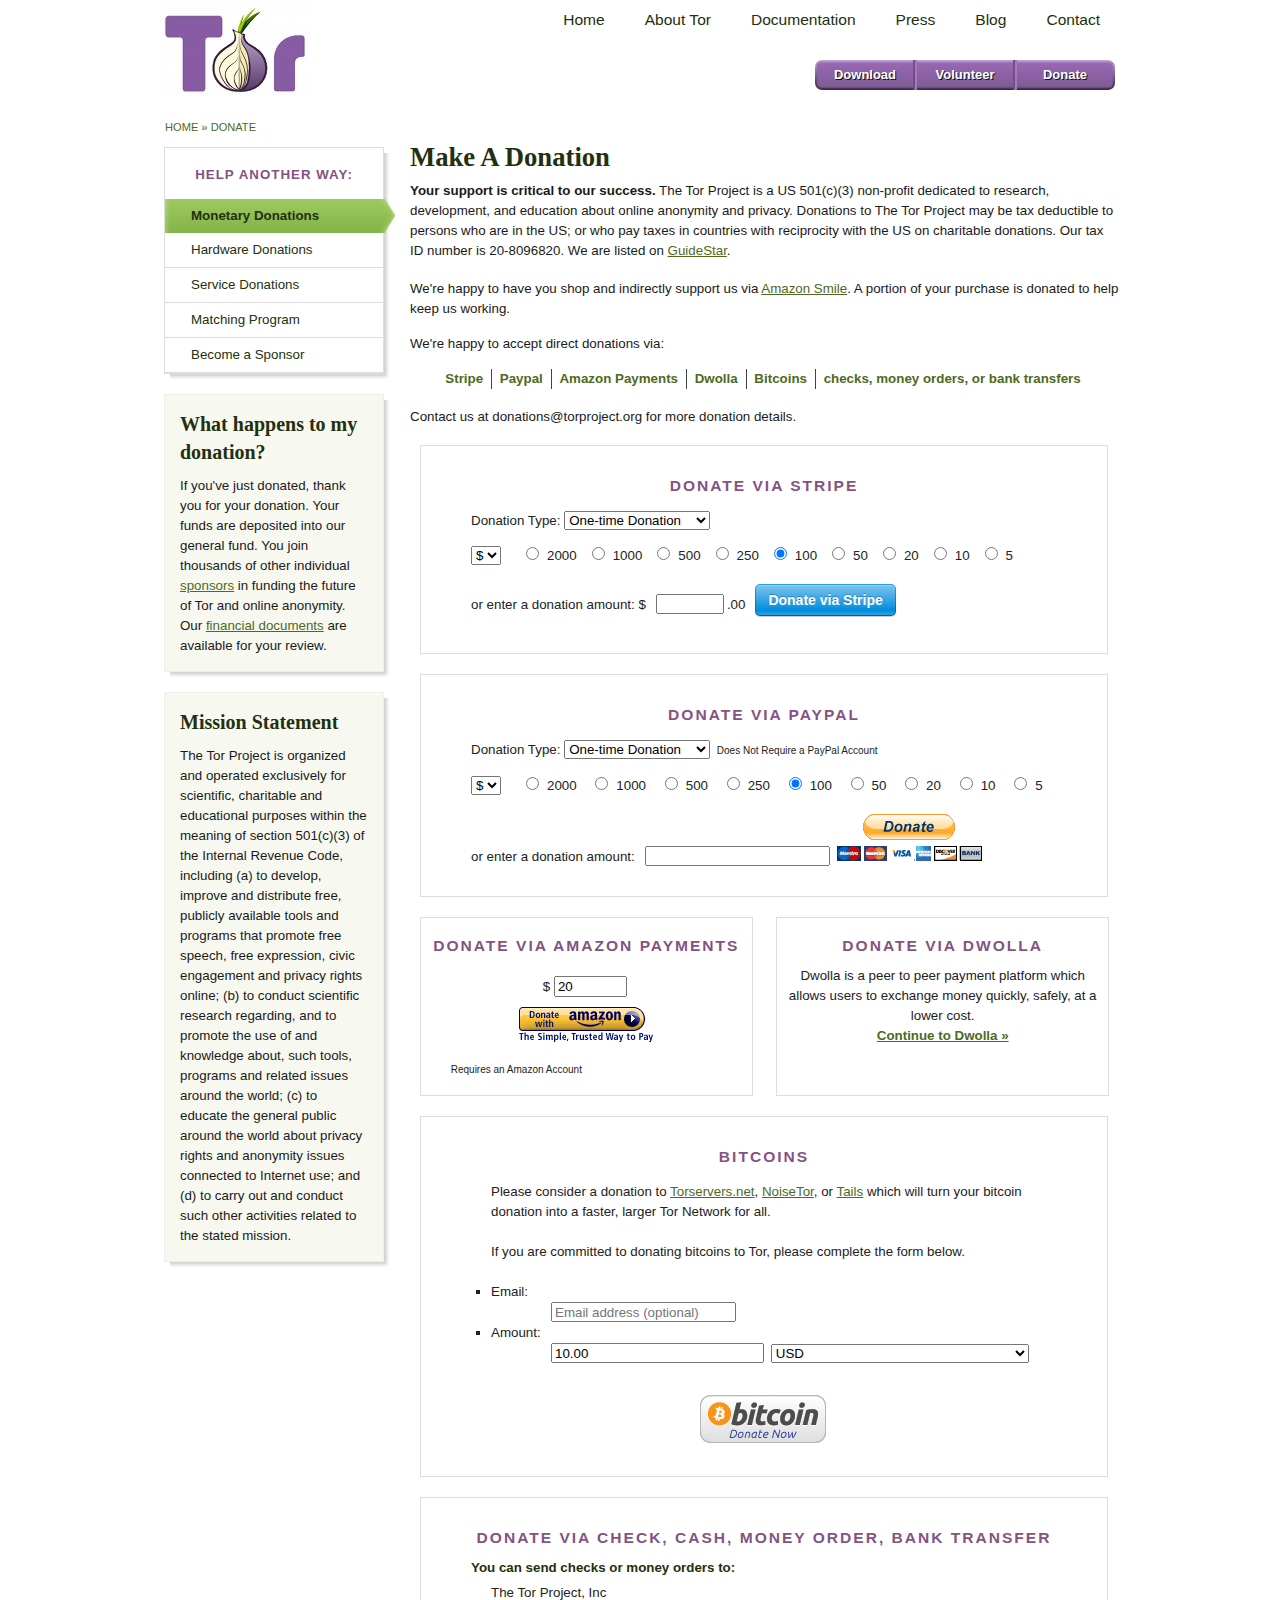
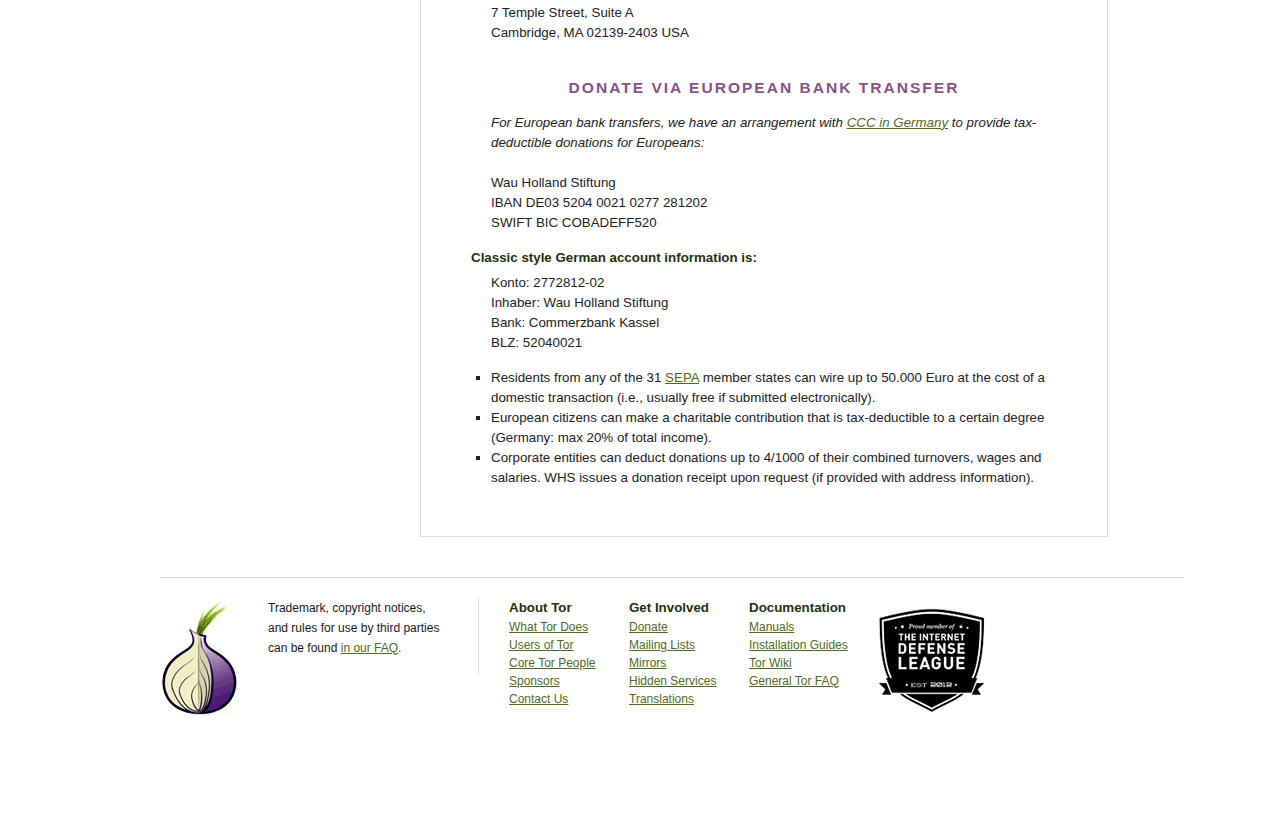
<file: index.html>
<!DOCTYPE HTML PUBLIC "-//W3C//DTD HTML 4.01//EN" "http://www.w3.org/TR/html4/strict.dtd">
<html>
<head>
  <title>Tor Project: Donate to Tor</title>
  <link rel="shortcut icon" type="image/x-icon" href="./images/favicon.ico">
  <link rel="stylesheet" type="text/css" href="./css/master.css">
  <!--[if lte IE 8]>
  <link rel="stylesheet" type="text/css" href="./css/ie8-and-down.css">
  <![endif]-->
  <!--[if lte IE 7]>
  <link rel="stylesheet" type="text/css" href="./css/ie7-and-down.css">
  <![endif]-->
  <!--[if IE 6]>
  <link rel="stylesheet" type="text/css" href="./css/ie6.css">
  <![endif]-->
  <meta http-equiv="Content-Type" content="text/html; charset=UTF-8">
  <meta name="author" content="The Tor Project, Inc.">
  <meta name="keywords" content="anonymity online, tor, tor project, censorship circumvention, traffic analysis, anonymous communications research">
  <style>
.dbox.dsmall {
	width: 312px;
/* border: 1px solid #DDD; */
	}
.dbox.donate select#t3,
.dbox.donate select#stripeSub {
width: auto;
margin-bottom: 0px;
}
.dbox.donate ul.amounts,
.dbox.donate ul.stripeAmounts {
width: auto;
}
.dbox.donate ul.amounts li,
.dbox.donate ul.stripeAmounts li {
display: inline-block;
margin-left: 15px;
}
button {
float: left;
}
.dbox.donate ul.amounts li label,
.dbox.donate ul.stripeAmounts li label {
padding: 0px 0px 0px 5px;
}
#customButton {
overflow: hidden;
display: inline-block;
visibility: visible !important;
background-image: -webkit-linear-gradient(#28a0e5,#015e94);
background-image: -moz-linear-gradient(#28a0e5,#015e94);
background-image: -ms-linear-gradient(#28a0e5,#015e94);
background-image: -o-linear-gradient(#28a0e5,#015e94);
background-image: -webkit-linear-gradient(#28a0e5,#015e94);
background-image: -moz-linear-gradient(#28a0e5,#015e94);
background-image: -ms-linear-gradient(#28a0e5,#015e94);
background-image: -o-linear-gradient(#28a0e5,#015e94);
background-image: linear-gradient(#28a0e5,#015e94);
-webkit-font-smoothing: antialiased;
border: 0;
padding: 1px;
text-decoration: none;
-webkit-border-radius: 5px;
-moz-border-radius: 5px;
-ms-border-radius: 5px;
-o-border-radius: 5px;
border-radius: 5px;
-webkit-box-shadow: 0 1px 0 rgba(0,0,0,0.2);
-moz-box-shadow: 0 1px 0 rgba(0,0,0,0.2);
-ms-box-shadow: 0 1px 0 rgba(0,0,0,0.2);
-o-box-shadow: 0 1px 0 rgba(0,0,0,0.2);
box-shadow: 0 1px 0 rgba(0,0,0,0.2);
-webkit-touch-callout: none;
-webkit-tap-highlight-color: transparent;
-webkit-user-select: none;
-moz-user-select: none;
-ms-user-select: none;
-o-user-select: none;
user-select: none;
cursor: pointer;
}
#customButton span {
display: block;
position: relative;
padding: 0 12px;
height: 30px;
line-height: 30px;
background: #1275ff;
background-image: -webkit-linear-gradient(#7dc5ee,#008cdd 85%,#30a2e4);
background-image: -moz-linear-gradient(#7dc5ee,#008cdd 85%,#30a2e4);
background-image: -ms-linear-gradient(#7dc5ee,#008cdd 85%,#30a2e4);
background-image: -o-linear-gradient(#7dc5ee,#008cdd 85%,#30a2e4);
background-image: -webkit-linear-gradient(#7dc5ee,#008cdd 85%,#30a2e4);
background-image: -moz-linear-gradient(#7dc5ee,#008cdd 85%,#30a2e4);
background-image: -ms-linear-gradient(#7dc5ee,#008cdd 85%,#30a2e4);
background-image: -o-linear-gradient(#7dc5ee,#008cdd 85%,#30a2e4);
background-image: linear-gradient(#7dc5ee,#008cdd 85%,#30a2e4);
font-size: 14px;
color: #fff;
font-weight: bold;
font-family: "Helvetica Neue",Helvetica,Arial,sans-serif;
text-shadow: 0 -1px 0 rgba(0,0,0,0.25);
-webkit-box-shadow: inset 0 1px 0 rgba(255,255,255,0.25);
-moz-box-shadow: inset 0 1px 0 rgba(255,255,255,0.25);
-ms-box-shadow: inset 0 1px 0 rgba(255,255,255,0.25);
-o-box-shadow: inset 0 1px 0 rgba(255,255,255,0.25);
box-shadow: inset 0 1px 0 rgba(255,255,255,0.25);
-webkit-border-radius: 4px;
-moz-border-radius: 4px;
-ms-border-radius: 4px;
-o-border-radius: 4px;
border-radius: 4px;
}
.stripeTxt {
display: block; min-height: 35px; padding-top: 10px;
}
#stripeTxt {
 width: 60px;
 }
.stripe {
display: none;
}
.dbox.donate {
/* border: 1px solid #DDD; */ 
}
.stripe div.dbox.donate {
/* padding:30px 30px 65px; */
padding:30px 30px 69px;
}
</style>
</head>
<body>
<div id="wrap">
  <div id="header">
    <h1 id="logo"><a href="../index.html.en">Tor</a></h1>
      <div id="nav">
        <ul>
        <li><a href="../index.html.en">Home</a></li>
<li><a href="../about/overview.html.en">About Tor</a></li>
<li><a href="../docs/documentation.html.en">Documentation</a></li>
<li><a href="../press/press.html.en">Press</a></li>
<li><a href="https://blog.torproject.org/blog/">Blog</a></li>
<li><a href="../about/contact.html.en">Contact</a></li>
        </ul>
      </div>
      <!-- END NAV -->
      <div id="calltoaction">
        <ul>
          <li class="donate"><a href="../download/download-easy.html.en">Download</a></li>
<li class="donate"><a href="../getinvolved/volunteer.html.en">Volunteer</a></li>
<li class="donate"><a class="active" href="../donate/donate.html.en">Donate</a></li>
        </ul>
      </div>
      <!-- END CALLTOACTION -->
  </div>
  <!-- END HEADER -->
<div id="content" class="clearfix">
  <div id="breadcrumbs">
    <a href="../index.html.en">Home &raquo; </a>
    <a href="../donate/donate.html.en">Donate</a>
  </div>
<div id="maincol">
  <h1>Make A Donation</h1>
   <p><strong>Your support is critical to our success.</strong> The
   Tor Project is a US 501(c)(3) non-profit dedicated to research,
   development, and education about online anonymity and privacy. Donations
   to The Tor Project may be tax deductible to persons who are in the
   US; or who pay taxes in countries with reciprocity with the US on
   charitable donations. Our tax ID number is 20-8096820. We are listed on
  <a href="http://www2.guidestar.org/organizations/20-8096820/tor-project.aspx">GuideStar</a>.</p>
   <p>We're happy to have you shop and indirectly support us via
<a href="http://smile.amazon.com/ch/20-8096820">Amazon Smile</a>. A
portion of your purchase is donated to help keep us working.</p>
   We're happy to accept direct donations via:</p>
  <ul class="hlist">
    <li><a href="#stripe">Stripe</a></li>
    <li><a href="#paypal">Paypal</a></li>
    <li><a href="#amazon">Amazon Payments</a></li>
    <li><a href="#dwolla">Dwolla</a></li>
    <li><a href="#bitcoin">Bitcoins</a></li>
    <li class="last"><a href="#cash">checks, money orders, or bank transfers</a></li>
  </ul>
    <p>Contact us at donations@torproject.org for more donation details.</p>

<!-- BEGIN STRIPE -->
<script type="text/javascript" src="./js/jquery.min.js"></script>
<script src="https://checkout.stripe.com/checkout.js"></script>
<script>
  function stripeVals(){
      var stripeSub = jQuery('option[name="stripeSub"]:selected').val();
      var stripeCur = jQuery('option[name="stripeCur"]:selected').val();
      var stripeSym;
      jQuery('.stripe').css('display', 'initial');
      jQuery('.noscript').css('display', 'none');
      if( stripeSub != 0 ) {
	  jQuery('.stripeTxt').css('visibility', 'hidden');
	  jQuery('.stripeCur').css('visibility', 'hidden');
	  jQuery('.stripeAmounts').replaceWith('<ul class="stripeAmounts"><li><input type="radio" class="radio" name="stripeAmt" data-stripe="amount" value="Monthly100" checked="checked"><label for="Monthly100">Monthly100</label></li><li><input type="radio" class="radio" name="stripeAmt" data-stripe="amount" value="Monthly25"><label for="Monthly25">Monthly25</label></li><li><input type="radio" class="radio" name="stripeAmt" data-stripe="amount" value="Monthly10"><label for="Monthly10">Monthly10</label></li></ul>');
      }else{
	  jQuery('.stripeTxt').css('visibility', 'visible');
	  if (stripeCur == 'USD') {
	    stripeSym = '$';
	  }else if (stripeCur == 'EUR') {
	    stripeSym = '&euro;';
	  }else if (stripeCur == 'GBP') {
	    stripeSym = '&pound;';
	  }else if (stripeCur == 'JPY') {
	    stripeSym = '&yen;';
	  }	
	  jQuery('.stripeTxt').replaceWith('<span class="stripeTxt"><label for="custom">or enter a donation amount: ' + stripeSym + '</label><input type="number" id="stripeTxt" data-stripe="amount" class="amount" name="stripeAmt" min="0" step="5"><label for="custom">.00</label></span>');
	  jQuery('.stripeCur').css('visibility', 'visible');
//	  jQuery('.stripeAmounts').replaceWith('<ul class="stripeAmounts"><li><input type="radio" class="radio" name="stripeAmt" data-stripe="amount" value="2000"><label for="2000">' + stripeSym + ' 2000</label></li><li><input type="radio" class="radio" name="stripeAmt" data-stripe="amount" value="1000"><label for="1000">' + stripeSym + ' 1000</label></li><li><input type="radio" class="radio" name="stripeAmt" data-stripe="amount" value="500"><label for="500">' + stripeSym + ' 500</label></li><li><input type="radio" class="radio" name="stripeAmt" data-stripe="amount" value="250"><label for="250">' + stripeSym + ' 250</label></li><li><input type="radio" class="radio" name="stripeAmt" data-stripe="amount" value="100" checked="checked"><label for="100">' + stripeSym + ' 100</label></li><li><input type="radio" class="radio" name="stripeAmt" data-stripe="amount" value="50"><label for="50">' + stripeSym + ' 50</label></li><li><input type="radio" class="radio" name="stripeAmt" data-stripe="amount" value="20"><label for="20">' + stripeSym + ' 20</label></li><li><input type="radio" class="radio" name="stripeAmt" data-stripe="amount" value="10"><label for="10">' + stripeSym + ' 10</label></li><li><input type="radio" class="radio" name="stripeAmt" data-stripe="amount" value="5"><label for="5">' + stripeSym + ' 5</label></li></ul>');
	  jQuery('.stripeAmounts').replaceWith('<ul class="stripeAmounts"><li><input type="radio" class="radio" name="stripeAmt" data-stripe="amount" value="2000"><label for="2000">2000</label></li><li><input type="radio" class="radio" name="stripeAmt" data-stripe="amount" value="1000"><label for="1000">1000</label></li><li><input type="radio" class="radio" name="stripeAmt" data-stripe="amount" value="500"><label for="500">500</label></li><li><input type="radio" class="radio" name="stripeAmt" data-stripe="amount" value="250"><label for="250">250</label></li><li><input type="radio" class="radio" name="stripeAmt" data-stripe="amount" value="100" checked="checked"><label for="100">100</label></li><li><input type="radio" class="radio" name="stripeAmt" data-stripe="amount" value="50"><label for="50">50</label></li><li><input type="radio" class="radio" name="stripeAmt" data-stripe="amount" value="20"><label for="20">20</label></li><li><input type="radio" class="radio" name="stripeAmt" data-stripe="amount" value="10"><label for="10">10</label></li><li><input type="radio" class="radio" name="stripeAmt" data-stripe="amount" value="5"><label for="5">5</label></li></ul>');
      }
  }
  jQuery(function(){
      jQuery('#stripeSub').change(stripeVals);
      jQuery('.stripeCur').change(stripeVals);
      stripeVals();
  });
</script>
    <a id="stripe"></a>
<div class="hundred toptwenty stripe">
	<div class="dbox donate">
		<h3>Donate via Stripe</h3>

<form action="" method="POST">
    <p class="type">
	<label for="type">Donation Type:</label>
	<select id="stripeSub">
	    <option name="stripeSub" value="0" selected="selected">One-time Donation</option>
	    <option name="stripeSub" value="M">Monthly Subscription</option>
	</select>
    </p>
    <div class="drow">
	<div>
	    <span>
		  <select class="stripeCur">
			<option name="stripeCur" value="USD" selected="selected">$</option>
			<option name="stripeCur" value="EUR">&euro;</option>
			<option name="stripeCur" value="GBP">&pound;</option>
			<option name="stripeCur" value="JPY">&yen;</option>
		  </select>
	    </span>
	    <ul class="stripeAmounts">
	    </ul>
	</div>
	<div><span class="stripeTxt"></span><button id="customButton"><span style="display: block; min-height: 30px;">Donate via Stripe</span></button></div>


    </div>
  

    <script>
	var handler = StripeCheckout.configure({
	    key: '',
	    image: './images/2014-tor-onion-shaded.png',
	    token: function(token) {
	      // Use the token to create the charge with a server-side script.
	      // You can access the token ID with `token.id`
	      window.location.href = "./thankyou.html";
	    }
	});

	document.getElementById('customButton').addEventListener('click', function(e) {
	    var oneTime = 'pk_test_WxkC1Inr9VnMp6FkrfmoukbF';
	    var sub10 = 'pk_test_WxkC1Inr9VnMp6FkrfmoukbF';
	    var sub25 = 'pk_test_WxkC1Inr9VnMp6FkrfmoukbF';
	    var sub100 = 'pk_test_WxkC1Inr9VnMp6FkrfmoukbF';
	    var stripeSub = jQuery('option[name="stripeSub"]:selected').val();
	    var stripeTxt = jQuery('#stripeTxt').val();
	    var stripeRad = jQuery('input[name="stripeAmt"]:checked').val();
	    var stripeCur = jQuery('option[name="stripeCur"]:selected').val();
	    var stripeAmt;
	    var stripeName;
	    var stripeDesc;
	    var stripeRem;
	    var stripePan;
	    var stripeKey;
	    if( stripeSub != 0 ) {
		stripeAmt = stripeRad;
		stripeDesc = 'Recurring Donation';
		stripeRem = 'false';
		stripePan = 'Subscribe ' + stripeRad;
		if (stripeRad == 'Monthly100') {
		    stripeKey = sub100;
		}else if (stripeRad == 'Monthly25'){
		    stripeKey = sub25;
		}else if (stripeRad == 'Monthly10'){
		    stripeKey = sub10;
		}
	    } else {
		if( !stripeTxt || stripeTxt == 0) {
		  if ( stripeCur == 'JPY' ) {
		    stripeAmt = stripeRad;
		  }else{
		    stripeAmt = stripeRad * 100;
		  }
		}else{
		  if ( stripeCur == 'JPY' ) {
		    stripeAmt = stripeTxt;
		  }else{
		    stripeAmt = stripeTxt * 100;
		  }
		}
		stripeDesc = 'One-time Donation';
		stripeRem = 'true';
		stripePan = 'Donate {{amount}}';
		stripeKey = oneTime;
	    }      

	    // Open Checkout with further options
	    handler.open({
		key: stripeKey,
		name: 'Donate to Tor',
		description: stripeDesc,
		amount: stripeAmt,
		currency: stripeCur,
		panelLabel: stripePan,
		allowRememberMe: stripeRem
	    });
	    e.preventDefault();
	});
    </script>
</form>
	</div>
  </div>
  <!-- END STRIPE -->
  <!-- BEGIN PAYPAL -->
<script type="text/javascript">
function displayVals() {
      var t3 = jQuery('#t3').val();
      var amount = jQuery('#amount').val();
		var radioVal = jQuery('input[@name="amount"]:checked').val();
      if(t3 != 0){
       if( !amount ) {
		    jQuery('#a3').val(radioVal);
		 }else{
		    jQuery('#a3').val(amount);
		 }
	    jQuery('#p3').val(1);
		 jQuery('#cmd').val('_xclick-subscriptions');
		 jQuery('#item_name').val('Tor Project Membership');
		 jQuery('#ppinfo').replaceWith('<small id="ppinfo">Requires a PayPal Account</small>');
	  }else{
  	  	jQuery('#a3').val(0);
	  	jQuery('#p3').val(0);
		jQuery('#cmd').val('_donations');
   	jQuery('#item_name').val('Donation to the Tor Project');
		jQuery('#ppinfo').replaceWith('<small id="ppinfo">Does Not Require a PayPal Account</small>');
	  }
	  if( !t3 ) {
      jQuery('#cmd').val('_donations');
   	jQuery('#item_name').val('Donation to the Tor Project');
		jQuery('#ppinfo').replaceWith('<small id="ppinfo">Does Not Require a PayPal Account</small>');
     }
}
jQuery(function(){
 	jQuery("input[@name='amount']:checked").change(displayVals);
 	jQuery("#amount").change(displayVals);
 	jQuery("#t3").change(displayVals);
 	displayVals();
});
</script>
  <div class="hundred toptwenty">
	<div class="dbox donate">
    <a name="paypal"></a>
		<h3>Donate via PayPal</h3>
	   <form id="donate" action="https://www.paypal.com/cgi-bin/webscr" method="post">
		  <p class="type">
			<label for="type">Donation Type:</label>
			<select id="t3" name="t3">
			 <option value="0">One-time Donation</option>
			 <option value="M">Monthly Subscription</option>
			</select>
			<small id="ppinfo">Does Not Require a PayPal
Account</small>
		  </p>
	      <div class="drow">
	 		 <div>
	        <span>
		      <select name="currency_code" class="cur">
			    <option value="USD" selected="selected">$</option>
			    <option value="EUR">&euro;</option>
			    <option value="GBP">&pound;</option>
			    <option value="YEN">&yen;</option>
			   </select>
			  </span>
			  <ul class="amounts">
		      <li><input type="radio" class="radio" name="amount" value="2000.00"><label for="2000">2000</label></li>
	  	      <li><input type="radio" class="radio" name="amount" value="1000.00"><label for="1000">1000</label></li>
		      <li><input type="radio" class="radio" name="amount" value="500.00"><label for="500">500</label></li>
		      <li><input type="radio" class="radio" name="amount" value="250.00"><label for="250">250</label></li>
		      <li><input type="radio" class="radio" name="amount" value="100.00" checked="checked"><label for="100">100</label></li>
		      <li><input type="radio" class="radio" name="amount" value="50.00"><label for="50">50</label></li>
		      <li><input type="radio" class="radio" name="amount" value="20.00"><label for="20">20</label></li>
		      <li><input type="radio" class="radio" name="amount" value="10.00"><label for="10">10</label></li>
		      <li><input type="radio" class="radio" name="amount" value="5.00"><label for="5">5</label></li>
		    </ul>
		   </div>
		   <div>
		    <label for="custom">or enter a donation amount:</label><input type="text" id="amount" class="amount" name="amount">
			 <input type="hidden" id="a3" name="a3" value="0">
<!-- <input class="donate-btn" type="submit" name="donate" value="Donate" alt="Subscribe to Tor with PayPal - it's fast, free and secure!"> -->
	       <input type="image" src="./images/paypal-donate-button.gif" name="submit" alt="Subscribe to Tor with PayPal - it's fast, free and secure!">
		   </div>
		     <input type="hidden" id="p3" name="p3" value="1">
		     <input type="hidden" name="sra" value="1">
		     <input type="hidden" name="src" value="1">
		     <input type="hidden" name="no_shipping" value="1">
		     <input type="hidden" name="no_note" value="1">
		     <input type="hidden" id="cmd" name="cmd" value="_donations">
		     <input type="hidden" name="business" value="donations@torproject.org">
		     <input type="hidden" id="item_name" name="item_name" value="Donation to the Tor Project">
		     <input type="hidden" name="return" value="https://www.torproject.org/donate/thankyou">
		     <input type="hidden" name="cancel_return" value="https://www.torproject.org/getinvolved/volunteer">
		  </div>
	 </form>
	</div>
  </div>
<!-- END PAYPAL -->
<div class="hundred toptwenty noscript">
    <a id="stripe"></a>
	<div class="dbox donate" style="text-align:center;padding:10px 30px;border:1px solid #DDD;">
	<p style="padding:0px;color:#845384;"><em>Enable javascript to donate via <strong>Stripe</strong></em></p>
	</div>
</div>
<div class="hundred toptwenty">
<!-- BEGIN AMAZON -->
    <a name="amazon"></a>
	 <div class="dbox dsmall">
		<h3>Donate via Amazon Payments</h3>
	    <form action="https://authorize.payments.amazon.com/pba/paypipeline" method="post">
	      <div class="drow toppad">
		    <div>
		     <label for="amazon">&#x24;</label>
		     <input type="text" name="amount" size="6" value="20">
			  <input class="donate-btn" type="image" src="./images/golden_small_donate_withmsg_whitebg.gif">
		    </div>
		    <input type="hidden" name="immediateReturn" value="1">
		    <input type="hidden" name="collectShippingAddress" value="0">
		    <input type="hidden" name="minimumDonationAmount" value="USD 5">
		    <input type="hidden" name="isDonationWidget" value="1">
		    <input type="hidden" name="description" value="Supporting Online Anonymity &amp; Privacy">
		    <input type="hidden" name="amazonPaymentsAccountId" value="XGSROLNTXRNC3N1P4TXKMNK14LN1D6SZUD8SN1">
		    <input type="hidden" name="returnUrl" value="https://www.torproject.org/donate/thankyou.html">
		    <input type="hidden" name="processImmediate" value="1">
		    <input type="hidden" name="cobrandingStyle" value="logo">
		    <input type="hidden" name="abandonUrl" value="https://www.torproject.org/donate/donate.html">
		  </div>
		</form>
		<small>Requires an Amazon Account</small>
	 </div>
<!-- END AMAZON -->
<!-- BEGIN DWOLLA -->
    <a id="dwolla"></a>
    <div class="dbox dsmall dwolla">
      <h3>Donate via Dwolla</h3>
      <p>Dwolla is a peer to peer payment platform which allows users to
exchange money quickly, safely, at a lower cost.</p>
      <p style="text-align:center;"><strong><a
href="https://www.dwolla.com/hub/thetorproject">Continue to Dwolla
&raquo;</a></strong></p>
    </div>
<!-- END DWOLLA -->
<!-- BEGIN BITCOIN -->
   <a id="bitcoin"></a>
   <div class="hundred toptwenty">
    <div class="dbox donate">
    <h3>Bitcoins</h3>
    <p>Please consider a donation to
    <a href="https://www.torservers.net/donate.html">Torservers.net</a>,
    <a href="http://noisetor.net/#bitcoin">NoiseTor</a>,
    or <a href="https://tails.boum.org/contribute/how/donate/#bitcoin">Tails</a>
    which will turn your bitcoin donation into a faster, larger Tor
    Network for all.</p>
  <p>If you are committed to donating bitcoins to Tor, please complete the form below.</p>
  <form id="makeDonation" action="https://bitpay.com/checkout" method="post" onsubmit="return bp.validateMobileCheckoutForm($('#makeDonation'));">
        <input name="action" type="hidden" value="checkout">
        <fieldset class="phone-form well form-horizontal" style="margin-top: 5px;">
          <ul>
            <li id="orderID" class="control-group">
              <label class="control-label" style="width: 40px">Email:</label>
              <div class="controls" style="margin-left: 60px">
                <input name="orderID" type="email" class="input input-xlarge" placeholder="Email address (optional)" maxlength="50" autocapitalize="off" autocorrect="off"><br>
              </div>
            </li>
            <li id="price" class="control-group">
              <label class="control-label" style="width: 40px">Amount:</label>
              <div class="controls" style="margin-left: 60px">
                <input name="price" type="number" class="noscroll" value="10.00" placeholder="Amount" maxlength="10" min="0.01" step="0.01" style="width: 39%">
                <select name="currency" value="" style="width: 49%">
                  <option value="USD" selected="selected">USD</option>
                  <option value="BTC">BTC</option>
                  <option value="EUR">EUR</option>
                  <option value="GBP">GBP</option>
                  <option value="AUD">AUD</option>
                  <option value="BGN">BGN</option>
                  <option value="BRL">BRL</option>
                  <option value="CAD">CAD</option>
                  <option value="CHF">CHF</option>
                  <option value="CNY">CNY</option>
                  <option value="CZK">CZK</option>
                  <option value="DKK">DKK</option>
                  <option value="HKD">HKD</option>
                  <option value="HRK">HRK</option>
                  <option value="HUF">HUF</option>
                  <option value="IDR">IDR</option>
                  <option value="ILS">ILS</option>
                  <option value="INR">INR</option>
                  <option value="JPY">JPY</option>
                  <option value="KRW">KRW</option>
                  <option value="LTL">LTL</option>
                  <option value="LVL">LVL</option>
                  <option value="MXN">MXN</option>
                  <option value="MYR">MYR</option>
                  <option value="NOK">NOK</option>
                  <option value="NZD">NZD</option>
                  <option value="PHP">PHP</option>
                  <option value="PLN">PLN</option>
                  <option value="RON">RON</option>
                  <option value="RUB">RUB</option>
                  <option value="SEK">SEK</option>
                  <option value="SGD">SGD</option>
                  <option value="THB">THB</option>
                  <option value="TRY">TRY</option>
                  <option value="ZAR">ZAR</option>
                </select>
              </div>
            </li>
          </ul>
          <br>
          <input type="hidden" name="data" value="iH+sCoKQo5J52hkEzWcMi8+PRt78/[base64]">
          <div style="margin: auto; width: 100%; text-align: center">
            <input name="submit" src="./images/bitpay-donate-md.png" type="image" style="width: auto" alt="BitPay" border="0">
          </div>
        </fieldset>
      </form>
    </div>
   </div>
<!-- END BITCOIN -->
   </div>
<!-- BEGIN CHECK -->
   <a id="cash"></a>
   <div class="hundred toptwenty">
     <div class="dbox donate">
       <h3>Donate via Check, Cash, Money Order, Bank Transfer</h3>
       <h4>You can send checks or money orders to:</h4>
	    <p>The Tor Project, Inc<br>
        7 Temple Street, Suite A<br>
        Cambridge, MA 02139-2403 USA</p>
<!-- END CHECK -->
<!-- BEGIN TRANSFER -->
    	<h3 style="margin-top:20px;">Donate via European Bank Transfer</h3>
	<p><em>For European bank transfers, we have an arrangement with
        <a href="http://www.ccc.de/">CCC in Germany</a> to provide
        tax-deductible donations for Europeans:</em></p>
        <p>Wau Holland Stiftung<br>
        IBAN DE03 5204 0021 0277 281202<br>
        SWIFT BIC COBADEFF520</p>
        <h4>Classic style German account information is:</h4>
        <p>Konto: 2772812-02<br>
        Inhaber: Wau Holland Stiftung<br>
        Bank: Commerzbank Kassel<br>
        BLZ: 52040021</p>
        <ul>
          <li>Residents from any of the 31 <a
          href="http://en.wikipedia.org/wiki/Single_Euro_Payments_Area">SEPA</a>
          member states can wire up to 50.000 Euro at the cost of
          a domestic transaction (i.e., usually free if submitted
          electronically).</li>
          <li>European citizens can make a charitable contribution that
          is tax-deductible to a certain degree (Germany: max 20% of total income).
          </li>
          <li>Corporate entities can deduct donations up to 4/1000 of
          their combined turnovers, wages and salaries. WHS issues
          a donation receipt upon request (if provided with address
          information).</li>
        </ul>
     </div>
   </div>
<!-- END TRANSFER -->
<!-- END MAINCOL -->
</div>
  <div id="sidecol">
<div class="img-shadow">
  <div id="sidenav">
    <h2>Help another way:</h2>
    <ul>
<li class="active"><a class="active" href="../donate/donate.html.en">Monetary Donations</a></li>
<li><a href="../donate/donate-hardware.html.en">Hardware Donations</a></li>
<li><a href="../donate/donate-service.html.en">Service Donations</a></li>
<li><a href="../donate/matching-program.html.en">Matching Program</a></li>
<li><a href="../donate/become-sponsor.html.en">Become a Sponsor</a></li>
</ul>
  </div>
  <!-- END SIDENAV -->
</div>
<!-- END IMG-SHADOW -->
<div class="img-shadow">
  <div class="important-infoblock">
    <h2>What happens to my donation?</h2>
    <p>If you've just donated, thank you for your donation. Your funds
    are deposited into our general fund. You join thousands of other
    individual <a href="../about/sponsors.html.en">sponsors</a> in funding
    the future of Tor and online anonymity. </p>
    <p>Our <a href="../about/financials.html.en">financial documents</a>
    are available for your review.</p>
  </div>
</div>
<div class="img-shadow">
  <div class="important-infoblock">
    <h2>Mission Statement</h2>
    <p>The Tor Project is organized and operated exclusively for
    scientific, charitable and educational purposes within the meaning
    of section 501(c)(3) of the Internal Revenue Code, including (a)
    to develop, improve and distribute free, publicly available tools
    and programs that promote free speech, free expression, civic
    engagement and privacy rights online; (b) to conduct scientific
    research regarding, and to promote the use of and knowledge about,
    such tools, programs and related issues around the world; (c) to
    educate the general public around the world about privacy rights
    and anonymity issues connected to Internet use; and (d) to carry out
    and conduct such other activities related to the stated mission.</p>
  </div>
</div>
<!-- END INFOBLOCK -->
  </div>
  <!-- END SIDECOL -->
<!-- END CONTENT -->
</div>
    <div id="footer">
    	<div class="onion"><img src="./images/onion.jpg" alt="Tor" width="78" height="118"></div>
      <div class="about">
    <p>Trademark, copyright notices, and rules for use by third parties can be found
    <a href="../docs/trademark-faq.html.en">in our FAQ</a>.</p>
<!--
        Last modified: Sun 20 Apr 2014 21:00:11 -0500
        Last compiled: Fri Sep 12 2014 16:41:00 -0500
-->
      </div>
      <!-- END ABOUT -->
      <div class="col first">
      	<h4>About Tor</h4>
        <ul>
          <li><a href="../about/overview.html.en">What Tor Does</a></li>
          <li><a href="../about/torusers.html.en">Users of Tor</a></li>
          <li><a href="../about/corepeople.html.en">Core Tor People</a></li>
          <li><a href="../about/sponsors.html.en">Sponsors</a></li>
          <li><a href="../about/contact.html.en">Contact Us</a></li>
        </ul>
      </div>
      <!-- END COL -->
      <div class="col">
      	<h4>Get Involved</h4>
        <ul>
          <li><a href="../donate/donate.html.en">Donate</a></li>
          <li><a href="../docs/documentation.html.en#MailingLists">Mailing Lists</a></li>
          <li><a href="../getinvolved/mirrors.html.en">Mirrors</a></li>
          <li><a href="../docs/hidden-services.html.en">Hidden Services</a></li>
          <li><a href="../getinvolved/translation.html.en">Translations</a></li>
        </ul>
      </div>
      <!-- END COL -->
      <div class="col">
      	<h4>Documentation</h4>
        <ul>
          <li><a href="../docs/tor-manual.html.en">Manuals</a></li>
          <li><a href="../docs/documentation.html.en">Installation Guides</a></li>
          <li><a href="https://trac.torproject.org/projects/tor/wiki/">Tor Wiki</a></li>
          <li><a href="../docs/faq.html.en">General Tor FAQ</a></li>
        </ul>
      </div>
        <div class="col">
        <a href="http://internetdefenseleague.org/"><img src="./images/InternetDefenseLeague-footer-badge.png" alt="Internet Defense League" width="125" height="125"></a>
        </div>
      <!-- END COL -->
    </div>
    <!-- END FOOTER -->
  </div>
  <!-- END WRAP -->
</body>
</html>
</file>
<file: css/ie8-and-down.css>
@charset "UTF-8";
/* IE8 and down */


#calltoaction ul li:first-child a:link,
#calltoaction ul li:first-child a:visited {
   background: url(../images/cta-buttons.jpg) top center no-repeat;
	}
	
#calltoaction ul li:hover:first-child a {
   background: url(../images/cta-buttons.jpg) bottom center no-repeat #ff9800;
	}
</file>
<file: css/ie7-and-down.css>
@charset "UTF-8";
/* IE7 and Lower */


#nav { margin: 0; display: block; }
#nav ul li a:link,
#nav ul li a:visited {
	display: inline;
	height: 50px;
}

h1.headline { padding: 5px 0 10px; }
p.desc { margin: -10px 0 10px; }

#download a:link,
#download a:visited {
	margin: -14px 0 0;
}

	#sidenav ul li ul {
		display: inline-block;
	}

	#sidenav ul li.active,
	#sidenav ul li.active-longtitle {
		background: none;
		width: 100%;
		border-bottom: 1px solid #ddd;
	}

#calltoaction ul li:first-child a:link,
#calltoaction ul li:first-child a:visited {
   background: url(../images/cta-buttons.jpg) top center no-repeat;
	}
	
#calltoaction ul li:hover:first-child a {
   background: url(../images/cta-buttons.jpg) bottom center no-repeat #ff9800;
	}

.hlist {
	text-align: center;
	display: block;
	width: 100%;
	padding: 0px 0px;
	list-style: none;
	margin: 0px 0px 18px 0px;
	}

	.hlist li {
		width: auto;
		display: inline;
		float: left;
		border-right: 1px solid #444444;
		margin-left: -4px;
		}
	
	.hlist li.last {
		border-right: 0px solid #444444;
		}

	.hlist a {
		display: block;
		top: 0px;
		right: 0px;
		bottom: 0px;
		left: 0px;
		text-decoration: none;
		font-weight: bold;
		padding: 0px 8px;
		}
	
.dbox.donate ul.amounts li {
	list-style-type: none;
	display: inline;
	float: left;
	margin-left: 20px;
	}

 .donate-btn {
	width: 122px;
	font-size: 0;
	color: transparent;
 } 
	
.dbox.dl {
	margin: 0px 0px 20px 0px;
	}

.dbox.dsmall {
	display: inline;
	float: left;
	}

	.dbox.dsmall small {
		position: static;
		display: inline;
		float: none;
		}

.focus .continue { padding-bottom: 20px; }

table h2 { margin-bottom: -4px; padding-bottom: 0;}

.desc {
  width: 420px;
  }

/*#footer .signup {
	width: 82px;
	font-size: 0;
	color: #fff;
	text-align: right;
}

#footer .go {
	width: 20px;
	font-size: 0;
	color: #fff;
	text-align: right;
}*/
</file>
<file: css/ie6.css>
@charset "UTF-8";
/* IE6 Only*/

html * {
padding: 0;
margin: 0;
border: 0;
}

#maincol-left, #maincol { width: 690px; }
#sidecol-right, #sidecol { width: 210px; }
#home #maincol { width: 600px; }
#home #sidecol { width: 290px; }

#calltoaction {
	width: 300px;
}

#calltoaction ul {
	width: 300px;
	}

#calltoaction ul li {
	padding: 0;
	margin: 0px;
	width: 100px;
	}

#calltoaction ul li a {
	margin: 0;
	width: 100px;
	}
	
#banner ul li { list-style: url(../images/white-bullet.gif) outside; }

#sidenav ul li {
		display: inline-block;
	}

.img-shadow .custom-infoblock { width: 412px; }

#footer .newsletter input.textfield { border: 1px solid #ddd; }

#home-our-projects {
  margin-top: 25px;
}

#download a .download-tor {
  background: url(../images/button-download-arrow.gif) right center no-repeat;
}

#download a:link,
#download a:visited {
  background: url(../images/button-download.gif) left top no-repeat;
}
</file>
<file: css/master.css>
@charset "UTF-8";
@import "reset.css";
@import "layout.css";
@import "typography.css";
</file>
